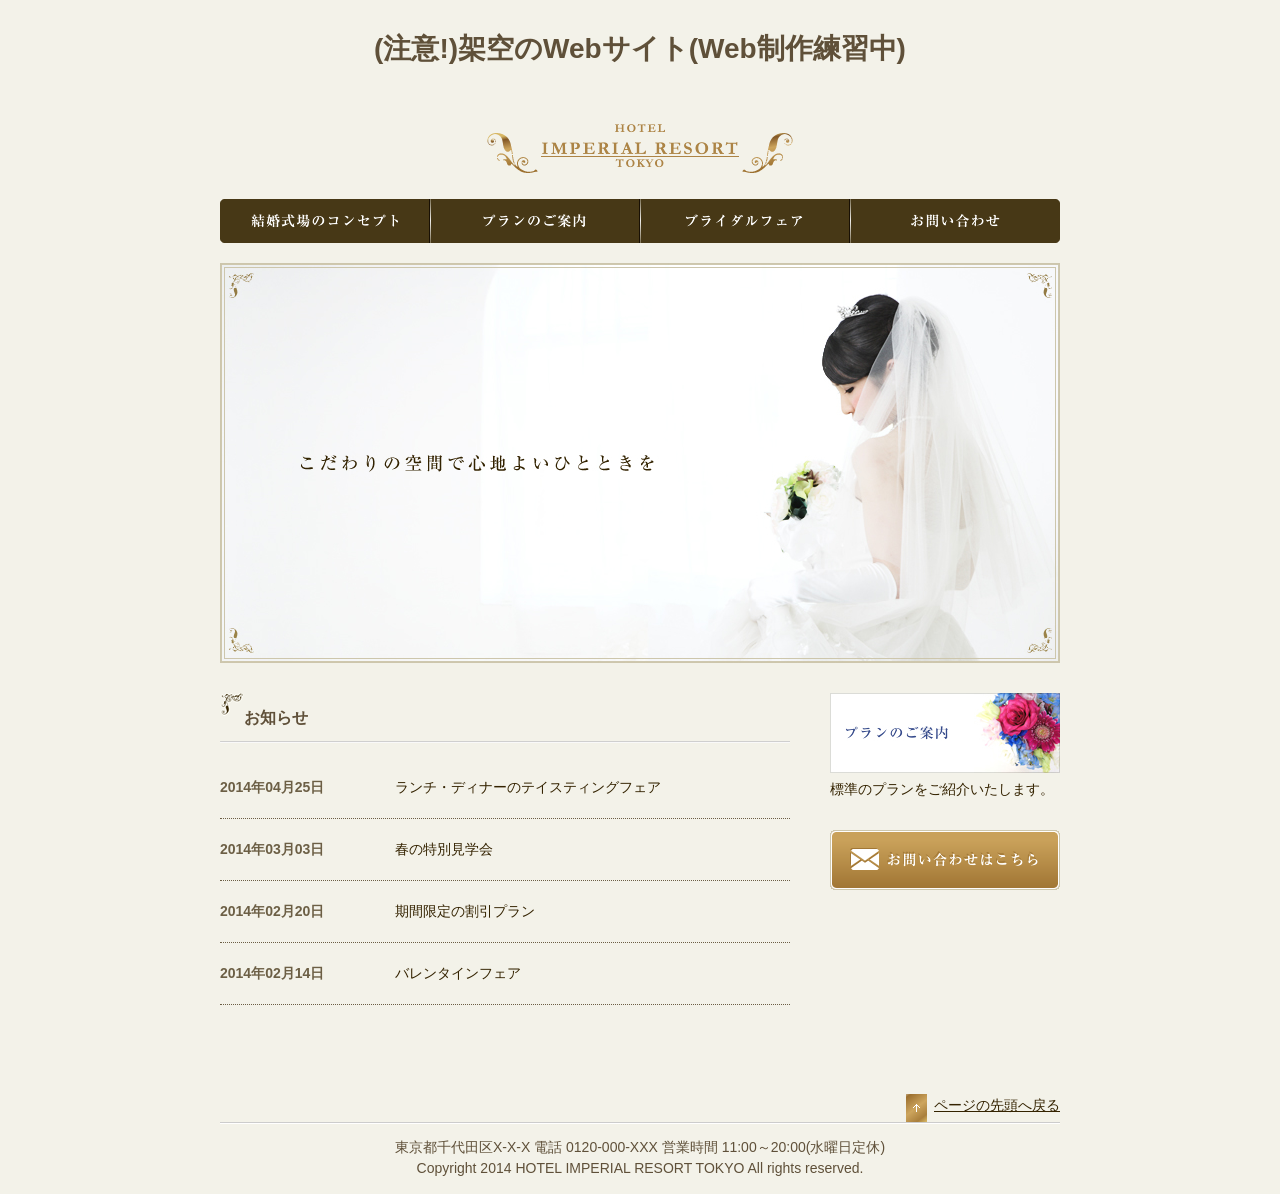
<file: docs/index.html>
﻿<!DOCTYPE html>
<html lang="ja">

<head>
	<meta charset="UTF-8">
	<title>HOTEL IMPERIAL RESORT TOKYO</title>
	<link rel="stylesheet" href="css/style.css">
	<link rel="stylesheet" href="css/responsive.css" media="screen and (max-width: 767px)">
</head>

<body>
	<header id="top">
		<h1>(注意!)架空のWebサイト(Web制作練習中)</h1>
		<h1><a href="index.html"><img src="images/logo.png" alt="HOTEL IMPERIAL RESORT TOKYO"></a></h1>
	</header>
	<nav>
		<ul>
			<li id="nav_concept"><a href="concept.html">結婚式場のコンセプト</a></li>
			<li id="nav_plan"><a href="plan.html">プランのご案内</a></li>
			<li id="nav_fair"><a href="fair.html">ブライダルフェア</a></li>
			<li id="nav_contact"><a href="contact.html">お問い合わせ</a></li>
		</ul>
	</nav>
	<div id="graphic">
		<ul>
			<li class="now"><img src="images/slide1.jpg" alt="こだわりの空間で心地よいひとときを" class="image1"></li>
			<li><img src="images/slide2.jpg" alt="幸福に満ちた神聖なチャペル" class="image2"></li>
			<li><img src="images/slide3.jpg" alt="「ありがとう」の気持ちが伝わるウェディング" class="image3"></li>
		</ul>
	</div>
	<div id="contents">
		<div id="main">
			<section id="news">
				<h2>お知らせ</h2>
				<ul>
					<li><time datetime="2014-04-25">2014年04月25日</time>ランチ・ディナーのテイスティングフェア</li>
					<li><time datetime="2014-03-03">2014年03月03日</time>春の特別見学会</li>
					<li><time datetime="2014-02-20">2014年02月20日</time>期間限定の割引プラン</li>
					<li><time datetime="2014-02-14">2014年02月14日</time>バレンタインフェア</li>
				</ul>
			</section>
		</div>
		<div id="sub">
			<aside>
				<div class="bnr_inner">
					<a href="plan.html">
						<dl>
							<dt><img src="images/bnr_plan.jpg" alt="プランのご案内"></dt>
							<dd>標準のプランをご紹介いたします。</dd>
						</dl>
					</a>
				</div>
				<div class="bnr_inner">
					<a href="contact.html">
						<p><img src="images/bnr_contact.png" alt="お問い合わせ"></p>
					</a>
				</div>
			</aside>
		</div>
	</div>
	<footer>
		<p id="pagetop"><a href="#top">ページの先頭へ戻る</a></p>
		<address>東京都千代田区X-X-X 電話 0120-000-XXX 営業時間 11:00～20:00(水曜日定休)</address>
		<p id="copyright"><small>Copyright 2014 HOTEL IMPERIAL RESORT TOKYO All rights reserved.</small></p>
	</footer>
	<script src="js/slideshow.js"></script>
</body>

</html>
</file>
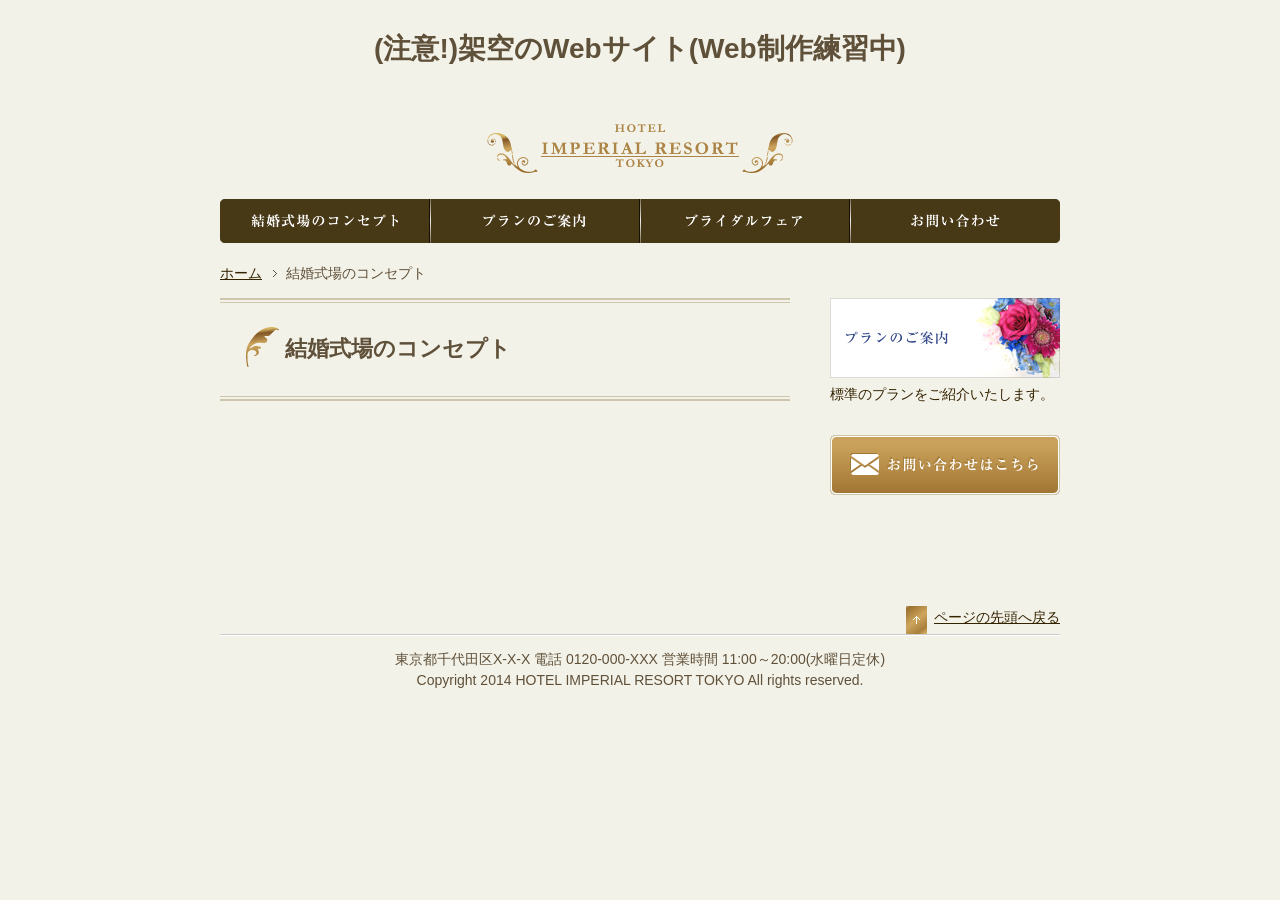
<file: docs/base.html>
﻿<!DOCTYPE html>
<html lang="ja">

<head>
	<meta charset="UTF-8">
	<title>結婚式場のコンセプト - HOTEL IMPERIAL RESORT TOKYO</title>
	<link rel="stylesheet" href="css/style.css">
</head>

<body>
	<header id="top">
		<h1>(注意!)架空のWebサイト(Web制作練習中)</h1>
		<h1><a href="index.html"><img src="images/logo.png" alt="HOTEL IMPERIAL RESORT TOKYO"></a></h1>
	</header>
	<nav>
		<ul>
			<li id="nav_concept"><a href="concept.html">結婚式場のコンセプト</a></li>
			<li id="nav_plan"><a href="plan.html">プランのご案内</a></li>
			<li id="nav_fair"><a href="fair.html">ブライダルフェア</a></li>
			<li id="nav_contact"><a href="contact.html">お問い合わせ</a></li>
		</ul>
	</nav>
	<div id="breadcrumb">
		<ul>
			<li><a href="index.html">ホーム</a></li>
			<li>結婚式場のコンセプト</li>
		</ul>
	</div>
	<div id="contents">
		<div id="main">
			<article>
				<h1>結婚式場のコンセプト</h1>
			</article>
		</div>
		<div id="sub">
			<aside>
				<div class="bnr_inner">
					<a href="plan.html">
						<dl>
							<dt><img src="images/bnr_plan.jpg" alt="プランのご案内"></dt>
							<dd>標準のプランをご紹介いたします。</dd>
						</dl>
					</a>
				</div>
				<div class="bnr_inner">
					<a href="contact.html">
						<p><img src="images/bnr_contact.png" alt="お問い合わせ"></p>
					</a>
				</div>
			</aside>
		</div>
	</div>
	<footer>
		<p id="pagetop"><a href="#top">ページの先頭へ戻る</a></p>
		<address>東京都千代田区X-X-X 電話 0120-000-XXX 営業時間 11:00～20:00(水曜日定休)</address>
		<p id="copyright"><small>Copyright 2014 HOTEL IMPERIAL RESORT TOKYO All rights reserved.</small></p>
	</footer>
</body>

</html>
</file>
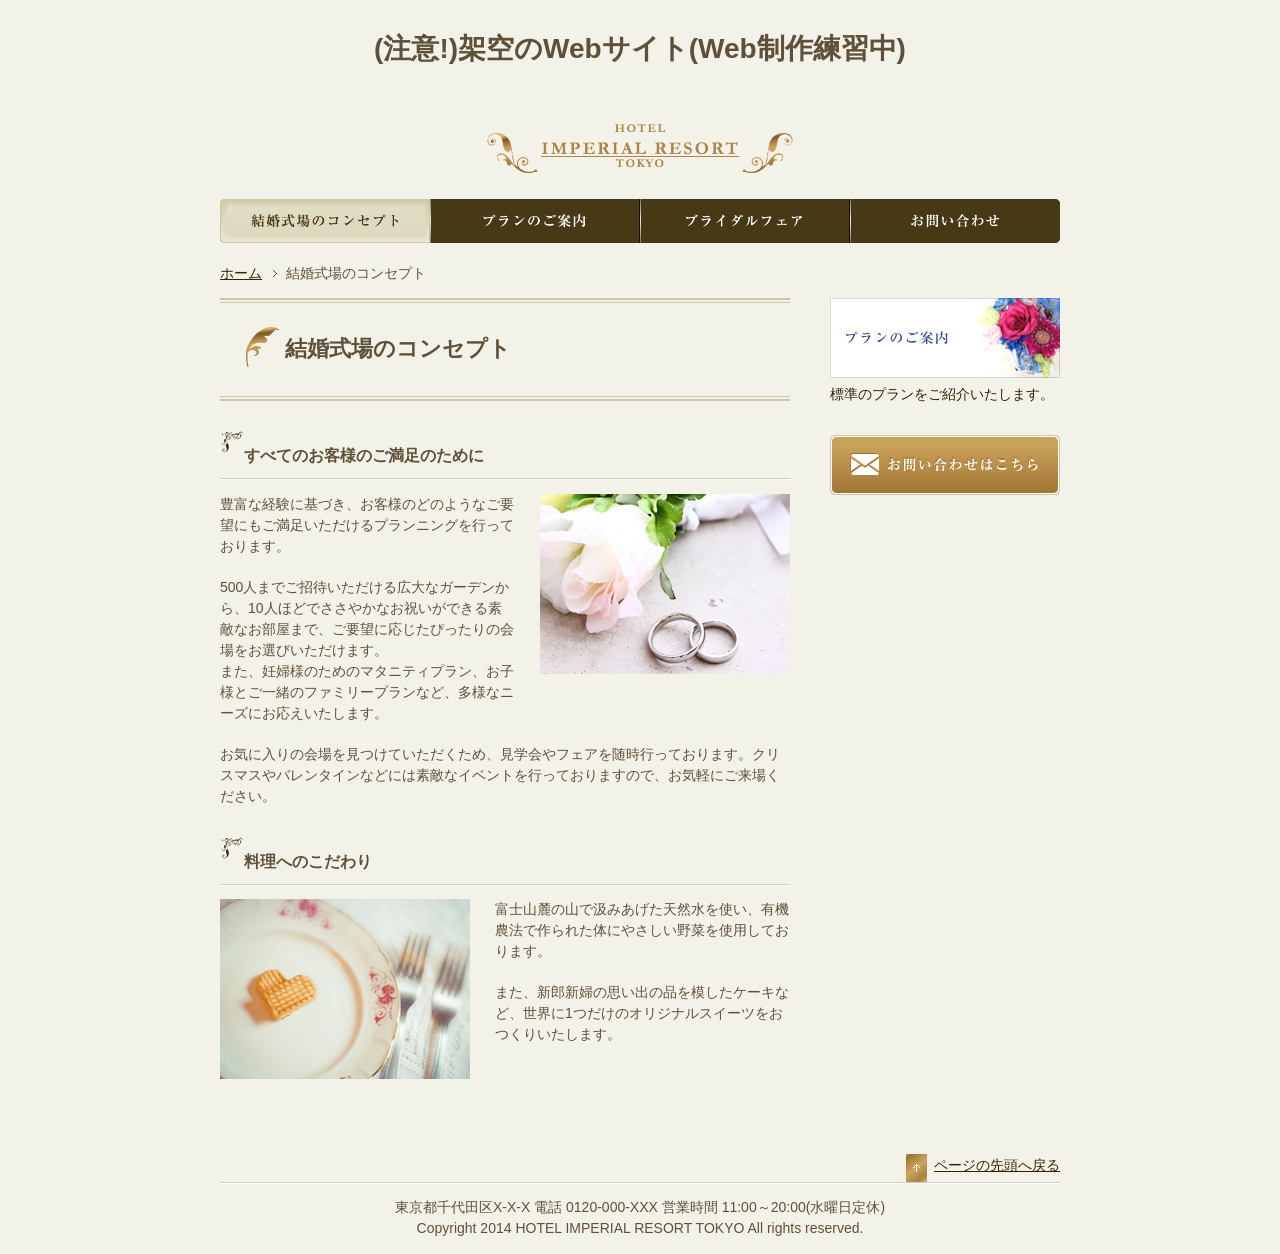
<file: docs/concept.html>
﻿<!DOCTYPE html>
<html lang="ja">

<head>
	<meta charset="UTF-8">
	<title>結婚式場のコンセプト - HOTEL IMPERIAL RESORT TOKYO</title>
	<link rel="stylesheet" href="css/style.css">
</head>

<body id="concept">
	<header id="top">
		<h1>(注意!)架空のWebサイト(Web制作練習中)</h1>
		<h1><a href="index.html"><img src="images/logo.png" alt="HOTEL IMPERIAL RESORT TOKYO"></a></h1>
	</header>
	<nav>
		<ul>
			<li id="nav_concept"><a href="concept.html">結婚式場のコンセプト</a></li>
			<li id="nav_plan"><a href="plan.html">プランのご案内</a></li>
			<li id="nav_fair"><a href="fair.html">ブライダルフェア</a></li>
			<li id="nav_contact"><a href="contact.html">お問い合わせ</a></li>
		</ul>
	</nav>
	<div id="breadcrumb">
		<ul>
			<li><a href="index.html">ホーム</a></li>
			<li>結婚式場のコンセプト</li>
		</ul>
	</div>
	<div id="contents">
		<div id="main">
			<article>
				<h1>結婚式場のコンセプト</h1>
				<section class="concept_box">
					<h2>すべてのお客様のご満足のために</h2>
					<p><img src="images/concept_photo1.jpg" alt=""
							class="image_right">豊富な経験に基づき、お客様のどのようなご要望にもご満足いただけるプランニングを行っております。</p>
					<p>500人までご招待いただける広大なガーデンから、10人ほどでささやかなお祝いができる素敵なお部屋まで、ご要望に応じたぴったりの会場をお選びいただけます。<br>また、妊婦様のためのマタニティプラン、お子様とご一緒のファミリープランなど、多様なニーズにお応えいたします。
					</p>
					<p>お気に入りの会場を見つけていただくため、見学会やフェアを随時行っております。クリスマスやバレンタインなどには素敵なイベントを行っておりますので、お気軽にご来場ください。</p>
				</section>
				<section class="concept_box">
					<h2>料理へのこだわり</h2>
					<p><img src="images/concept_photo2.jpg" alt=""
							class="image_left">富士山麓の山で汲みあげた天然水を使い、有機農法で作られた体にやさしい野菜を使用しております。</p>
					<p>また、新郎新婦の思い出の品を模したケーキなど、世界に1つだけのオリジナルスイーツをおつくりいたします。</p>
				</section>
			</article>
		</div>
		<div id="sub">
			<aside>
				<div class="bnr_inner">
					<a href="plan.html">
						<dl>
							<dt><img src="images/bnr_plan.jpg" alt="プランのご案内"></dt>
							<dd>標準のプランをご紹介いたします。</dd>
						</dl>
					</a>
				</div>
				<div class="bnr_inner">
					<a href="contact.html">
						<p><img src="images/bnr_contact.png" alt="お問い合わせ"></p>
					</a>
				</div>
			</aside>
		</div>
	</div>
	<footer>
		<p id="pagetop"><a href="#top">ページの先頭へ戻る</a></p>
		<address>東京都千代田区X-X-X 電話 0120-000-XXX 営業時間 11:00～20:00(水曜日定休)</address>
		<p id="copyright"><small>Copyright 2014 HOTEL IMPERIAL RESORT TOKYO All rights reserved.</small></p>
	</footer>
</body>

</html>
</file>
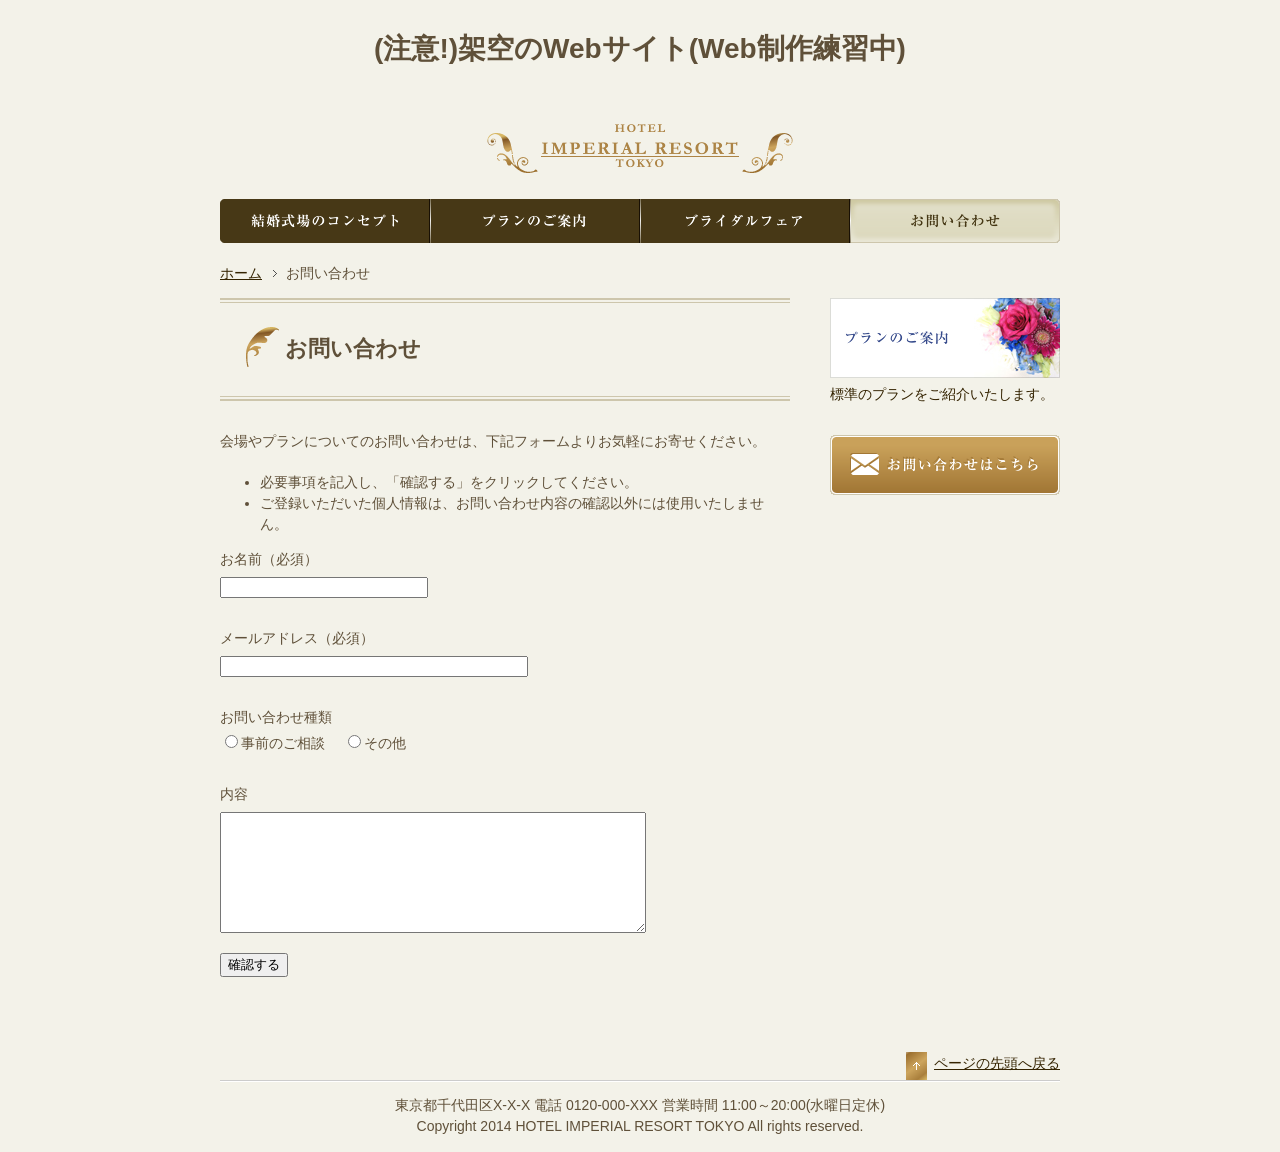
<file: docs/contact.html>
﻿<!DOCTYPE html>
<html lang="ja">

<head>
	<meta charset="UTF-8">
	<title>お問い合わせ - HOTEL IMPERIAL RESORT TOKYO</title>
	<link rel="stylesheet" href="css/style.css">
</head>

<body id="contact">
	<header id="top">
		<h1>(注意!)架空のWebサイト(Web制作練習中)</h1>
		<h1><a href="index.html"><img src="images/logo.png" alt="HOTEL IMPERIAL RESORT TOKYO"></a></h1>
	</header>
	<nav>
		<ul>
			<li id="nav_concept"><a href="concept.html">結婚式場のコンセプト</a></li>
			<li id="nav_plan"><a href="plan.html">プランのご案内</a></li>
			<li id="nav_fair"><a href="fair.html">ブライダルフェア</a></li>
			<li id="nav_contact"><a href="contact.html">お問い合わせ</a></li>
		</ul>
	</nav>
	<div id="breadcrumb">
		<ul>
			<li><a href="index.html">ホーム</a></li>
			<li>お問い合わせ</li>
		</ul>
	</div>
	<div id="contents">
		<div id="main">
			<article>
				<h1>お問い合わせ</h1>
				<p>会場やプランについてのお問い合わせは、下記フォームよりお気軽にお寄せください。</p>
				<ul>
					<li>必要事項を記入し、「確認する」をクリックしてください。</li>
					<li>ご登録いただいた個人情報は、お問い合わせ内容の確認以外には使用いたしません。</li>
				</ul>
				<form action="#">
					<p><label>お名前（必須）<br> <input type="text" name="name" required></label></p>
					<p><label>メールアドレス（必須）<br> <input type="email" name="mail" required></label></p>
					<p>お問い合わせ種類<br>
						<label><input type="radio" name="kind" value="0">事前のご相談</label>　
						<label><input type="radio" name="kind" value="1">その他</label>
					</p>
					<p><label>内容<br> <textarea name="comment"></textarea></label></p>
					<p><input type="submit" value="確認する"></p>
				</form>
			</article>
		</div>
		<div id="sub">
			<aside>
				<div class="bnr_inner">
					<a href="plan.html">
						<dl>
							<dt><img src="images/bnr_plan.jpg" alt="プランのご案内"></dt>
							<dd>標準のプランをご紹介いたします。</dd>
						</dl>
					</a>
				</div>
				<div class="bnr_inner">
					<a href="contact.html">
						<p><img src="images/bnr_contact.png" alt="お問い合わせ"></p>
					</a>
				</div>
			</aside>
		</div>
	</div>
	<footer>
		<p id="pagetop"><a href="#top">ページの先頭へ戻る</a></p>
		<address>東京都千代田区X-X-X 電話 0120-000-XXX 営業時間 11:00～20:00(水曜日定休)</address>
		<p id="copyright"><small>Copyright 2014 HOTEL IMPERIAL RESORT TOKYO All rights reserved.</small></p>
	</footer>
</body>

</html>
</file>
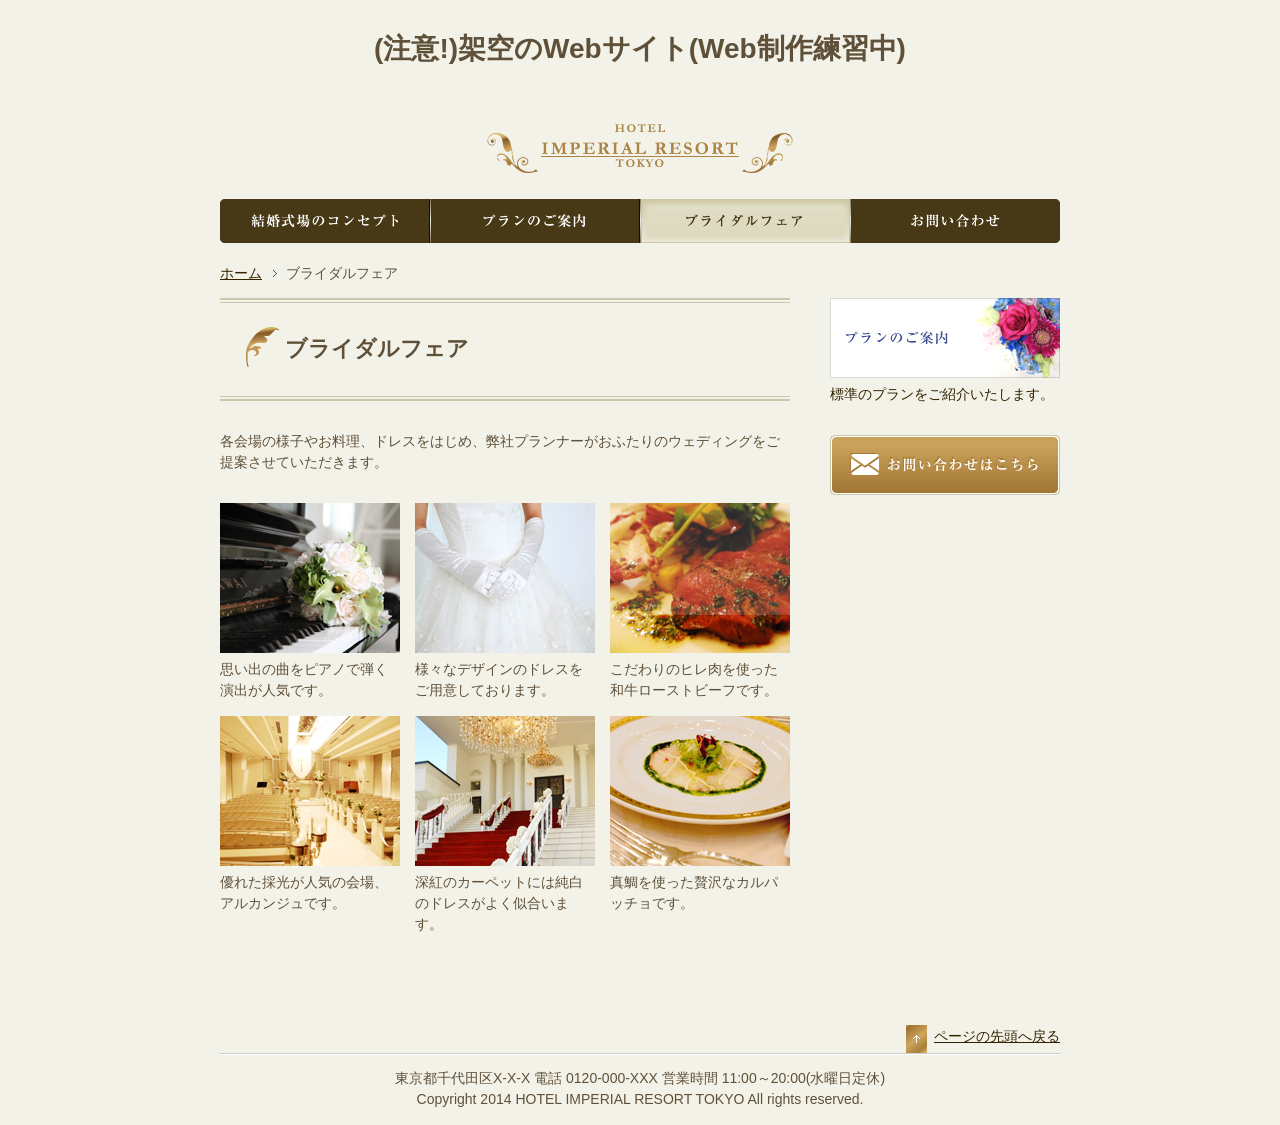
<file: docs/fair.html>
﻿<!DOCTYPE html>
<html lang="ja">

<head>
	<meta charset="UTF-8">
	<title>ブライダルフェア - HOTEL IMPERIAL RESORT TOKYO</title>
	<link rel="stylesheet" href="css/style.css">
</head>

<body id="fair">
	<header id="top">
		<h1>(注意!)架空のWebサイト(Web制作練習中)</h1>
		<h1><a href="index.html"><img src="images/logo.png" alt="HOTEL IMPERIAL RESORT TOKYO"></a></h1>
	</header>
	<nav>
		<ul>
			<li id="nav_concept"><a href="concept.html">結婚式場のコンセプト</a></li>
			<li id="nav_plan"><a href="plan.html">プランのご案内</a></li>
			<li id="nav_fair"><a href="fair.html">ブライダルフェア</a></li>
			<li id="nav_contact"><a href="contact.html">お問い合わせ</a></li>
		</ul>
	</nav>
	<div id="breadcrumb">
		<ul>
			<li><a href="index.html">ホーム</a></li>
			<li>ブライダルフェア</li>
		</ul>
	</div>
	<div id="contents">
		<div id="main">
			<article>
				<h1>ブライダルフェア</h1>
				<p>各会場の様子やお料理、ドレスをはじめ、弊社プランナーがおふたりのウェディングをご提案させていただきます。</p>
				<div class="gallery_box">
					<figure>
						<img src="images/gallery_photo1.jpg">
						<figcaption>思い出の曲をピアノで弾く演出が人気です。</figcaption>
					</figure>
					<figure>
						<img src="images/gallery_photo2.jpg">
						<figcaption>様々なデザインのドレスをご用意しております。</figcaption>
					</figure>
					<figure>
						<img src="images/gallery_photo3.jpg">
						<figcaption>こだわりのヒレ肉を使った和牛ローストビーフです。</figcaption>
					</figure>
				</div>
				<div class="gallery_box">
					<figure>
						<img src="images/gallery_photo4.jpg">
						<figcaption>優れた採光が人気の会場、アルカンジュです。</figcaption>
					</figure>
					<figure>
						<img src="images/gallery_photo5.jpg">
						<figcaption>深紅のカーペットには純白のドレスがよく似合います。</figcaption>
					</figure>
					<figure>
						<img src="images/gallery_photo6.jpg">
						<figcaption>真鯛を使った贅沢なカルパッチョです。</figcaption>
					</figure>
				</div>
			</article>
		</div>
		<div id="sub">
			<aside>
				<div class="bnr_inner">
					<a href="plan.html">
						<dl>
							<dt><img src="images/bnr_plan.jpg" alt="プランのご案内"></dt>
							<dd>標準のプランをご紹介いたします。</dd>
						</dl>
					</a>
				</div>
				<div class="bnr_inner">
					<a href="contact.html">
						<p><img src="images/bnr_contact.png" alt="お問い合わせ"></p>
					</a>
				</div>
			</aside>
		</div>
	</div>
	<footer>
		<p id="pagetop"><a href="#top">ページの先頭へ戻る</a></p>
		<address>東京都千代田区X-X-X 電話 0120-000-XXX 営業時間 11:00～20:00(水曜日定休)</address>
		<p id="copyright"><small>Copyright 2014 HOTEL IMPERIAL RESORT TOKYO All rights reserved.</small></p>
	</footer>
</body>

</html>
</file>
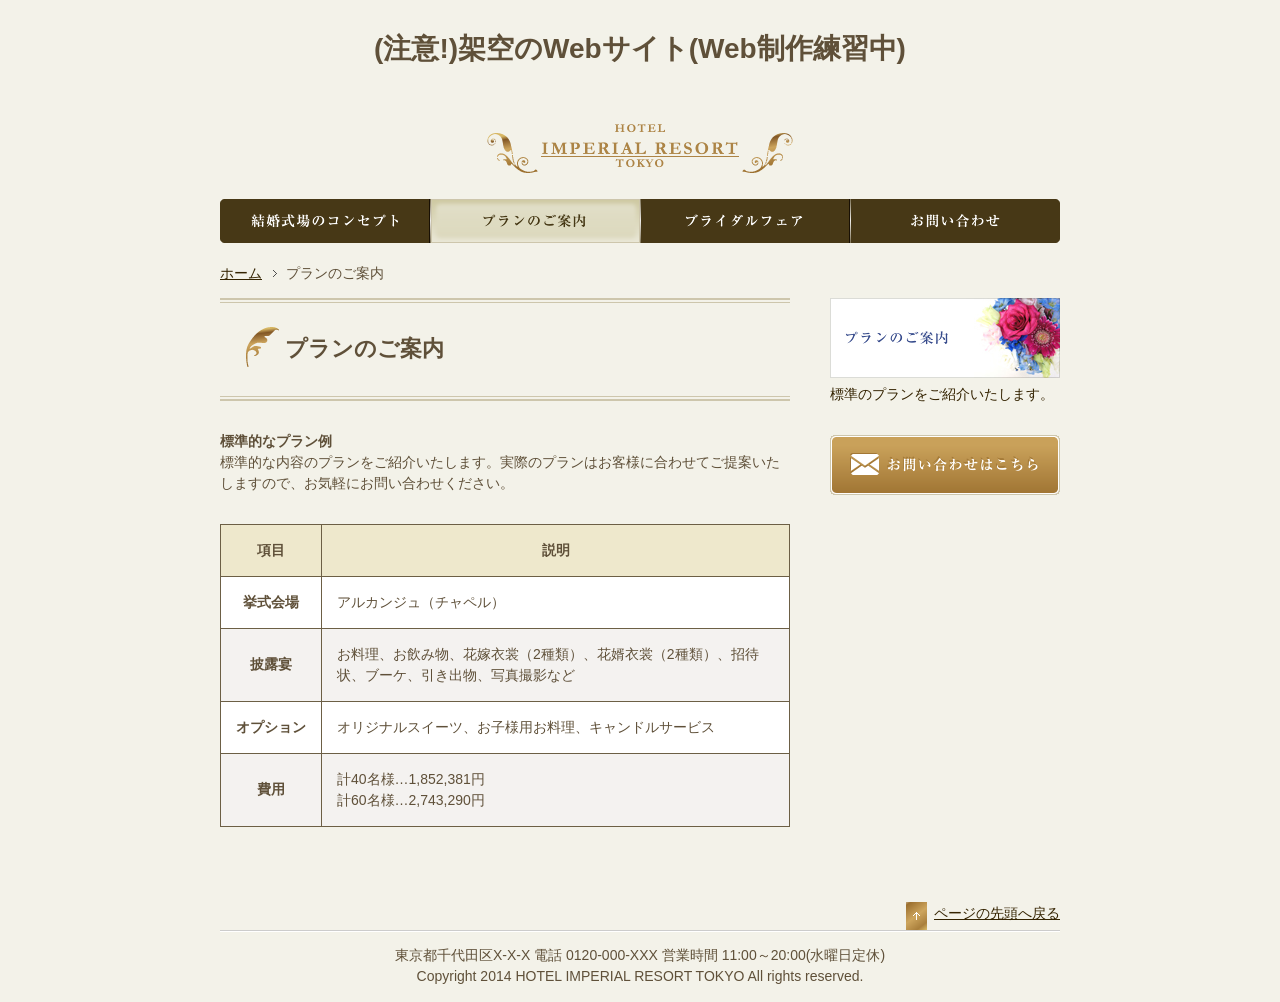
<file: docs/plan.html>
﻿<!DOCTYPE html>
<html lang="ja">

<head>
	<meta charset="UTF-8">
	<title>プランのご案内 - HOTEL IMPERIAL RESORT TOKYO</title>
	<link rel="stylesheet" href="css/style.css">
</head>

<body id="plan">
	<header id="top">
		<h1>(注意!)架空のWebサイト(Web制作練習中)</h1>
		<h1><a href="index.html"><img src="images/logo.png" alt="HOTEL IMPERIAL RESORT TOKYO"></a></h1>
	</header>
	<nav>
		<ul>
			<li id="nav_concept"><a href="concept.html">結婚式場のコンセプト</a></li>
			<li id="nav_plan"><a href="plan.html">プランのご案内</a></li>
			<li id="nav_fair"><a href="fair.html">ブライダルフェア</a></li>
			<li id="nav_contact"><a href="contact.html">お問い合わせ</a></li>
		</ul>
	</nav>
	<div id="breadcrumb">
		<ul>
			<li><a href="index.html">ホーム</a></li>
			<li>プランのご案内</li>
		</ul>
	</div>
	<div id="contents">
		<div id="main">
			<article>
				<h1>プランのご案内</h1>
				<table>
					<caption>
						<strong>標準的なプラン例</strong>
						<p>標準的な内容のプランをご紹介いたします。実際のプランはお客様に合わせてご提案いたしますので、お気軽にお問い合わせください。</p>
					</caption>
					<thead>
						<tr>
							<th scope="col">項目</th>
							<th scope="col">説明</th>
						</tr>
					</thead>
					<tbody>
						<tr>
							<th scope="row">挙式会場</th>
							<td>アルカンジュ（チャペル）</td>
						</tr>
						<tr>
							<th scope="row">披露宴</th>
							<td>お料理、お飲み物、花嫁衣裳（2種類）、花婿衣裳（2種類）、招待状、ブーケ、引き出物、写真撮影など</td>
						</tr>
						<tr>
							<th scope="row">オプション</th>
							<td>オリジナルスイーツ、お子様用お料理、キャンドルサービス</td>
						</tr>
						<tr>
							<th scope="row">費用</th>
							<td>計40名様…1,852,381円<br>計60名様…2,743,290円</td>
						</tr>
					</tbody>
				</table>
			</article>
		</div>
		<div id="sub">
			<aside>
				<div class="bnr_inner">
					<a href="plan.html">
						<dl>
							<dt><img src="images/bnr_plan.jpg" alt="プランのご案内"></dt>
							<dd>標準のプランをご紹介いたします。</dd>
						</dl>
					</a>
				</div>
				<div class="bnr_inner">
					<a href="contact.html">
						<p><img src="images/bnr_contact.png" alt="お問い合わせ"></p>
					</a>
				</div>
			</aside>
		</div>
	</div>
	<footer>
		<p id="pagetop"><a href="#top">ページの先頭へ戻る</a></p>
		<address>東京都千代田区X-X-X 電話 0120-000-XXX 営業時間 11:00～20:00(水曜日定休)</address>
		<p id="copyright"><small>Copyright 2014 HOTEL IMPERIAL RESORT TOKYO All rights reserved.</small></p>
	</footer>
</body>

</html>
</file>
<file: docs/css/style.css>
﻿@charset "utf-8";

/* 基本レイアウト ここから↓ */
@import url(common.css);
body {
  background-color: #f3f2e9;
  color: #5f5039;
}
header,
nav,
#breadcrumb,
#contents,
footer {
  width: 840px;
  margin-left: auto;
  margin-right: auto;
}
header h1 {
  margin: 0 0 26px 0;
  padding-top: 28px;
  text-align: center;
}
nav ul {
  list-style-type: none;
  margin: 0 0 20px 0;
  padding-left: 0;
  overflow: hidden;
}
nav ul li {
  width: 210px;
  float: left;
}
nav ul li a {
  display: block;
  height: 0;
  padding-top: 44px;
  overflow: hidden;
}
nav ul li#nav_concept a {
  background-image: url(../images/nav1.png);
}
nav ul li#nav_plan a {
  background-image: url(../images/nav2.png);
}
nav ul li#nav_fair a {
  background-image: url(../images/nav3.png);
}
nav ul li#nav_contact a {
  background-image: url(../images/nav4.png);
}
#main {
  width: 570px;
  float: left;
}
#sub {
  width: 230px;
  float: right;
}
footer {
  padding-top: 70px;
}
#main h1 {
  margin: 0 0 30px 0;
  padding: 35px 0 35px 65px;
  background-image:
    url(../images/bg_h1_head.png), url(../images/bg_h1_bottom.png);
  background-repeat: no-repeat, no-repeat;
  background-position:
    left top,
    left bottom;
  font-size: 156.25%;
}
#concept #nav_concept a,
#plan #nav_plan a,
#fair #nav_fair a,
#contact #nav_contact a,
nav ul li a:hover {
  background-position: 0 -45px;
}
/* 基本レイアウト ここまで↑ */

/* トップページ ここから↓ */
#news ul {
  list-style-type: none;
  padding-left: 0;
}
#news ul li {
  padding: 20px 0 20px 175px;
  border-bottom: 1px dotted #6c5f45;
  color: #342300;
  text-indent: -175px;
}
/* トップページ ここまで↑ */

/* 「結婚式場のコンセプト」ページ ここから↓ */
.concept_box {
  margin-bottom: 30px;
  overflow: hidden;
}
.concept_box:last-child {
  margin-bottom: 0;
}
/* 「結婚式場のコンセプト」ページ ここまで↑ */

/* 「プランのご案内」ページ ここから↓ */
table thead tr th {
  background-color: #eee8cc;
}
table tbody tr:nth-child(odd) {
  background-color: #ffffff;
}
/* 「プランのご案内」ページ ここまで↑ */

/* 「ブライダルフェア」ページ ここから↓ */
.gallery_box figure {
  width: 180px;
  margin: 0 0 15px 15px;
  float: left;
}
.gallery_box figure:first-child {
  margin-left: 0;
}
/* 「ブライダルフェア」ページ ここまで↑ */

/* 「お問い合わせ」ページ ここから↓ */
input[type="text"] {
  width: 200px;
}
input[type="email"] {
  width: 300px;
}
/* 「お問い合わせ」ページ ここまで↑ */
</file>
<file: docs/css/responsive.css>
﻿@charset "utf-8";

header, nav, #graphic, #contents, footer, footer address {
	width: 100%;
}
header h1 img{
	width: 100%;
	max-width: 306px;
}
nav ul {
	margin: 0;
	list-style-type: none;
	overflow: hidden;
}
#graphic {
	padding-top: 10px;
}
#graphic ul li img {
	width: 100%;
}
#main, #news ul li, h2 {
	width: auto;
	float: none;
}
nav ul li#nav_concept,
nav ul li#nav_plan,
nav ul li#nav_fair,
nav ul li#nav_contact {
	width: 100%;
}
nav ul li#nav_concept,
nav ul li#nav_fair {
	border: 1px solid #f3f2e9;
	border-top: none;
	border-left: none;
}
nav ul li#nav_plan,
nav ul li#nav_contact {
	border: 1px solid #f3f2e9;
	border-top: none;
	border-right: none;
	border-left: none;
}
nav ul li#nav_concept a,
nav ul li#nav_plan a,
nav ul li#nav_fair a,
nav ul li#nav_contact a {
	display: block;
	height: auto;
	margin-bottom: 0;
	padding: 8px 0 8px 0;
	background: #342300 none;
	color: #f3f2e9;
	text-align: center;
	text-decoration: none;
}
nav ul li#nav_concept a:hover,
nav ul li#nav_plan a:hover,
nav ul li#nav_fair a:hover,
nav ul li#nav_contact a:hover {
	background-color: #6c5f45;
}
#news h2 {
	margin-bottom: 0;
}
#news ul li {
	padding: 20px 0 12px 0;
	text-indent: 0;
}
#news time {
	margin-bottom: 10px;
}
#sub {
	width: 100%;
	max-width: 230px;
	float: none;
}
footer {
	padding-top: 30px;
}
</file>
